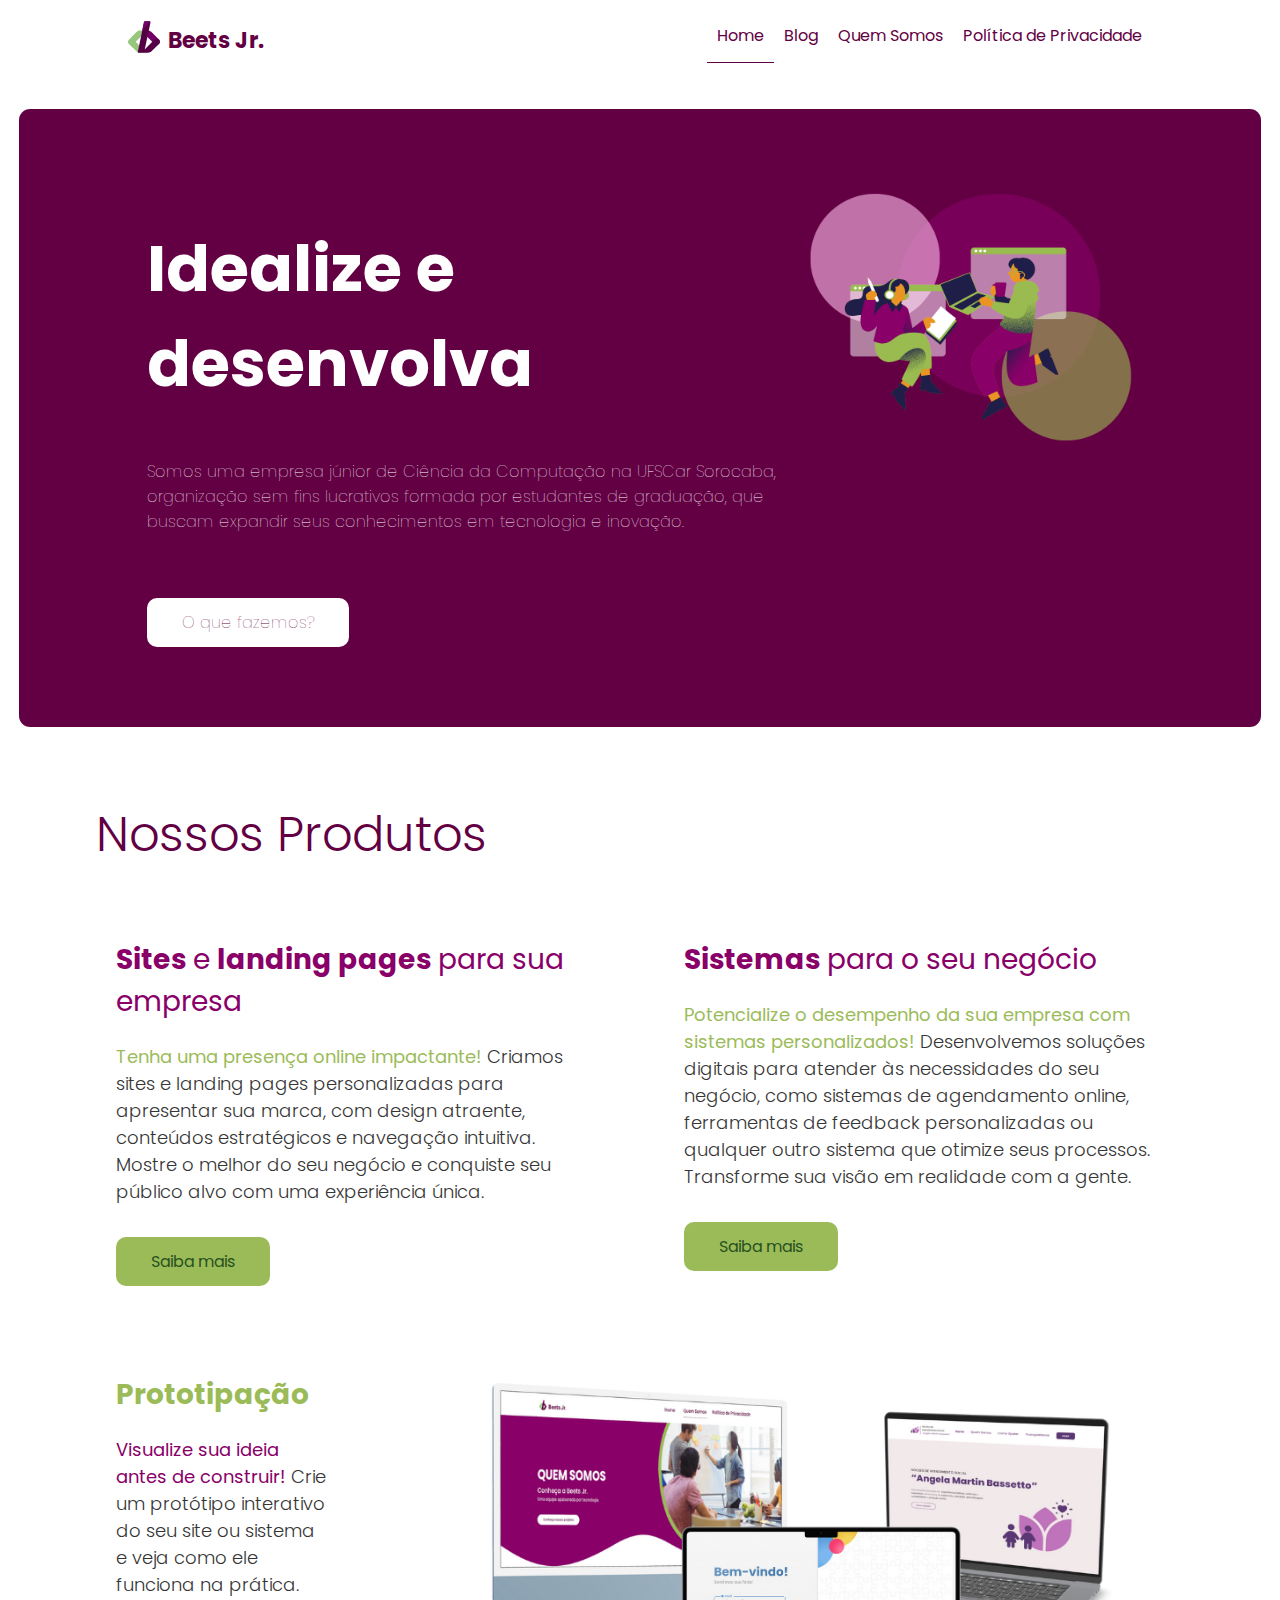
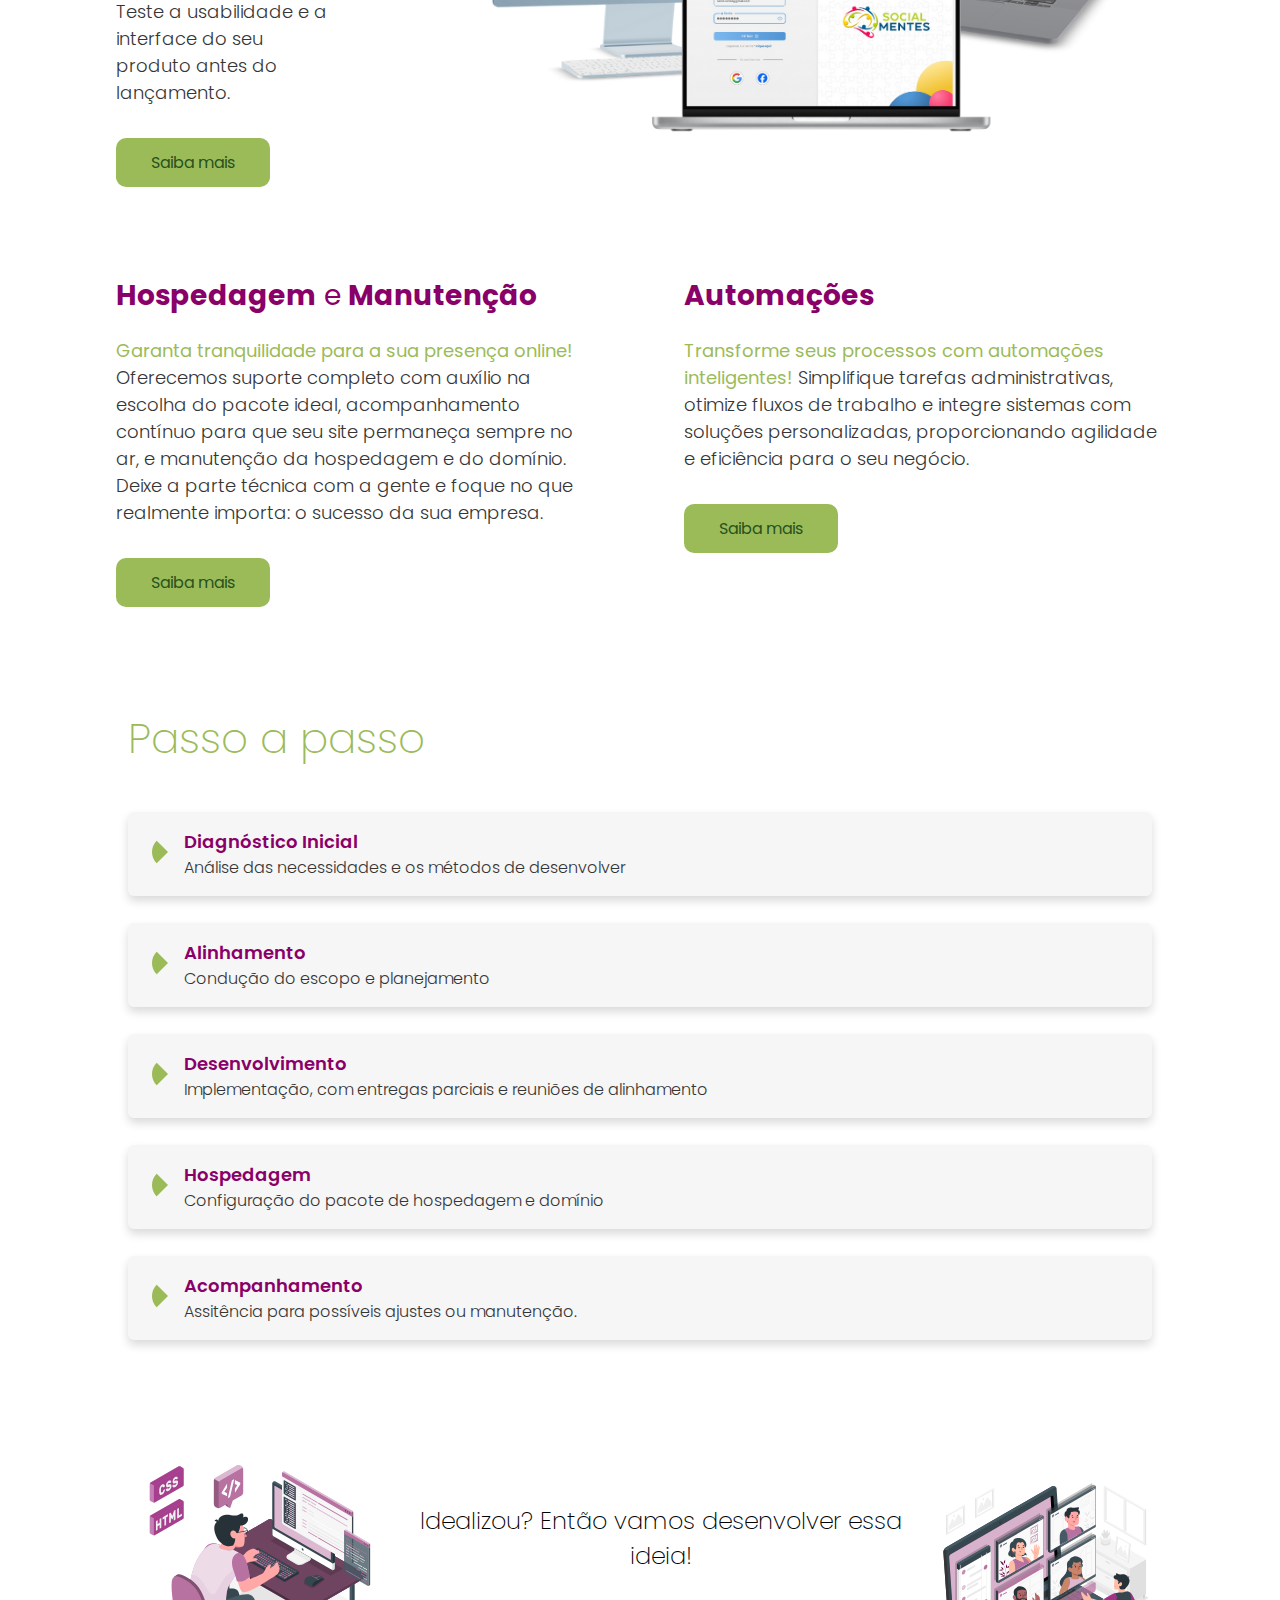
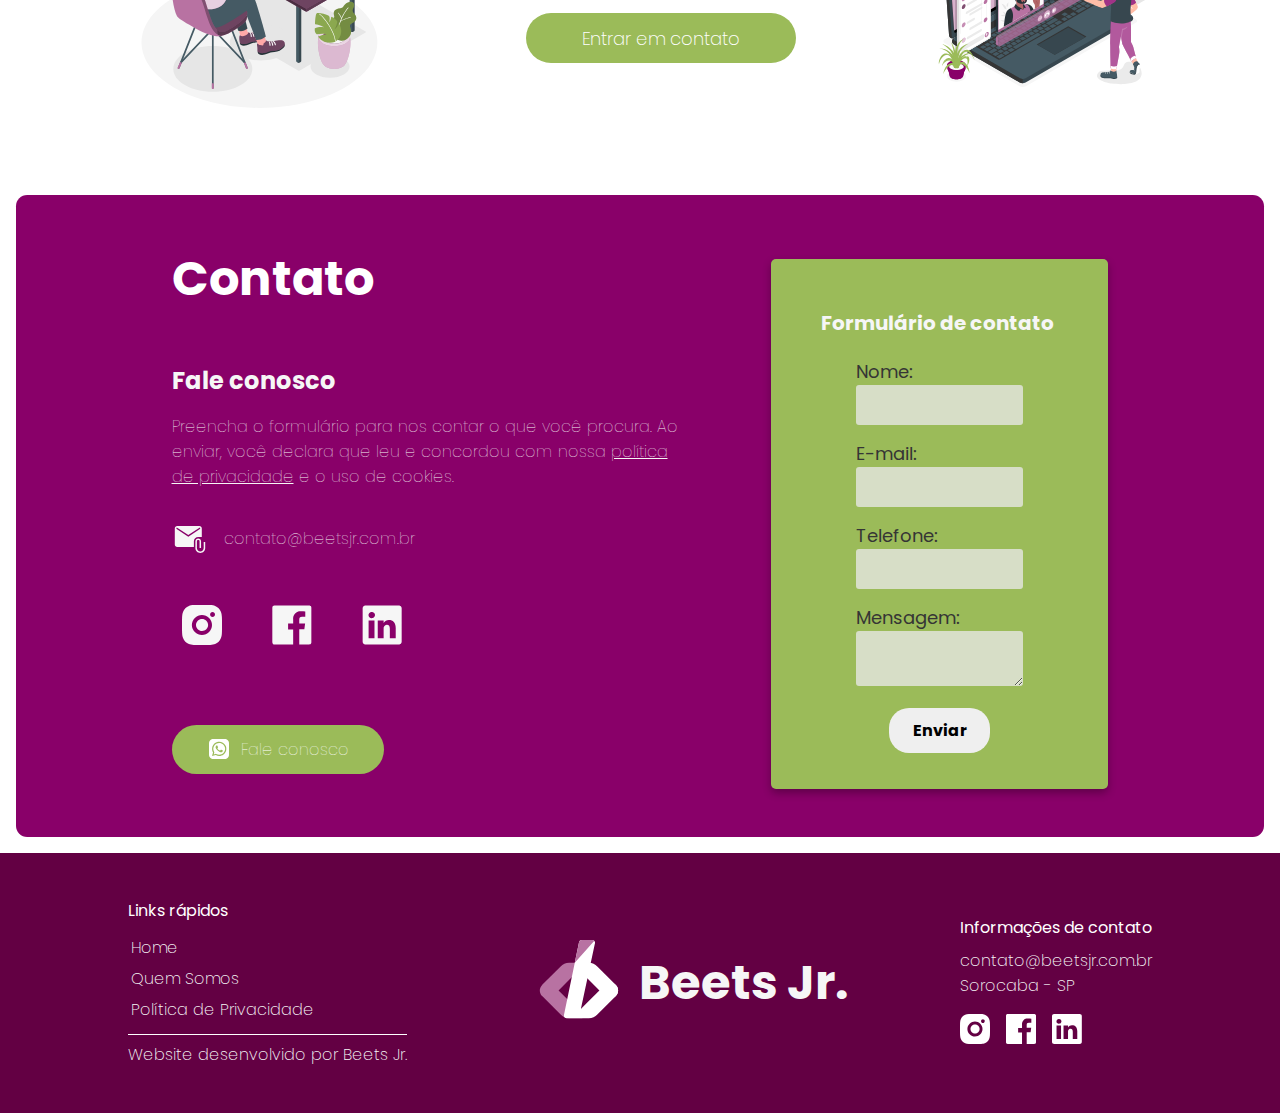
<file: index.html>
<!DOCTYPE html>
<html lang="pt-br">

<head>

    <!-- Google tag (gtag.js) -->
    <script async src="https://www.googletagmanager.com/gtag/js?id=G-970RRKLYZR"></script>
    <script>
        window.dataLayer = window.dataLayer || [];
        function gtag(){dataLayer.push(arguments);}
        gtag('js', new Date());

        gtag('config', 'G-970RRKLYZR');
    </script>

    <meta charset="UTF-8">
    <meta name="viewport" content="width=device-width, initial-scale=1.0">
    <title>Home | Beets Jr.</title>

    <link rel="icon" type="image/svg" href="./assets/logo-sem-fundo.svg">

    <link rel="stylesheet" href="./styles/global.css">
    <link rel="stylesheet" href="./styles/header.css">
    <link rel="stylesheet" href="./styles/footer.css">

    <link rel="stylesheet" href="./styles/home/home-hero.css">
    <link rel="stylesheet" href="./styles/home/home-servicos.css">
    <link rel="stylesheet" href="./styles/home/home-como-funciona.css">
    <link rel="stylesheet" href="./styles/home/home-contato.css">

    <link rel="preconnect" href="https://fonts.googleapis.com">
    <link rel="preconnect" href="https://fonts.gstatic.com" crossorigin>
    <link href="https://fonts.googleapis.com/css2?family=Poppins:wght@300;500;600;800&family=Roboto:wght@400;700&display=swap" rel="stylesheet">

</head>

<body>
     
    <!-- Conteúdo do Header | Home-->

    <header>
        <div id="logo">
            <div>
                <img src="./assets/logo-sem-fundo.svg" alt="Beets Jr." height="32">
            </div>

            <div>
                <a href="./index.html">
                    <h1>Beets Jr.</h1>
                </a>
            </div>
        </div>

        <div class="hamburger">
            <div class="line"></div>
            <div class="line"></div>
            <div class="line"></div>
        </div>

        <nav class="menu">
            <ul>
                <li><a href="#">Home</a>
                    <div class="menu-line"></div>
                </li>
                <li><a href="./blog.html">Blog</a></li>
                <li><a href="./quemSomos.html">Quem Somos</a></li>
                <li><a href="./politicaDePrivacidade.html">Política de Privacidade</a></li>
            </ul>
        </nav>
    </header>

    <!-- Conteúdo da página Home -->

    <section id="hero">
        <div class="background">
            <div>
                <h1>Idealize e desenvolva</h1>

                <p>Somos uma empresa júnior de Ciência da Computação na UFSCar Sorocaba, 
                    organização sem fins lucrativos formada por estudantes de graduação, 
                    que buscam expandir seus conhecimentos em tecnologia e inovação.
                </p>

                <div class="botao-hero">
                    <a href="#servicos">O que fazemos?</a>
                </div>
            </div>

            <div>
                <img class="imagem-hero" src="./assets/home-hero-img.png" alt="Pessoas construindo um site">
            </div>
        </div>
    </section>

    <!-- ----------------------------- -->

    <section id="servicos">
        <div class="servicos-container">
            <h1>Nossos Produtos</h1>

            <div class="servicos-menores">

                <div class="card-produto">
                    <h2><strong>Sites</strong> e <strong>landing pages</strong> para sua empresa</h2>

                    <p><strong style="color: var(--verde);">Tenha uma presença online impactante!</strong> Criamos sites e landing pages personalizadas para apresentar sua marca, com design atraente, 
                    conteúdos estratégicos e navegação intuitiva. Mostre o melhor do seu negócio e conquiste seu público alvo com uma experiência única.
                    </p>

                    <div class="botao-card-produto">
                        <a href="#contato">Saiba mais</a>
                    </div>
                </div>

                <div class="card-produto">
                    <h2><strong>Sistemas</strong> para o seu negócio</h2>
                    
                    <p><strong style="color: var(--verde);">Potencialize o desempenho da sua empresa com sistemas personalizados! </strong>
                    Desenvolvemos soluções digitais para atender às necessidades do seu negócio, como sistemas de agendamento online, 
                    ferramentas de feedback personalizadas ou qualquer outro sistema que otimize seus processos.
                    Transforme sua visão em realidade com a gente.
                    </p>

                    <div class="botao-card-produto">
                        <a href="#contato">Saiba mais</a>
                    </div>
                </div>
            </div>
            
            <div class="servicos-menores">
                
                <div class="card-produto">
                    <h2><strong style="color: var(--verde);">Prototipação</strong></h2>
                    
                    <p><strong style="color: var(--beterraba-media);">Visualize sua ideia antes de construir!</strong> Crie um protótipo interativo do seu site ou sistema e veja como ele funciona na prática. 
                    Teste a usabilidade e a interface do seu produto antes do lançamento.
                    </p>

                    <div class="botao-card-produto">
                        <a href="#contato">Saiba mais</a>
                    </div>
                </div>

                <div class="img-produto">
                    <img src="./assets/img-produtos.png" alt="projetos" height="380px">
                </div>

            </div>
            
            <div class="servicos-menores">

                <div class="card-produto">
                    <h2><strong>Hospedagem</strong> e <strong>Manutenção</strong></h2>

                    <p><strong style="color: var(--verde);">Garanta tranquilidade para a sua presença online!</strong> 
                    Oferecemos suporte completo com auxílio na escolha do pacote ideal, acompanhamento contínuo para que seu site permaneça sempre no ar, e manutenção da hospedagem e do domínio. 
                    Deixe a parte técnica com a gente e foque no que realmente importa: o sucesso da sua empresa.
                    </p>

                    <div class="botao-card-produto">
                        <a href="#contato">Saiba mais</a>
                    </div>
                </div>

                <div class="card-produto">
                    <h2><strong>Automações</strong></h2>
                    
                    <p><strong style="color: var(--verde);">Transforme seus processos com automações inteligentes!</strong> 
                    Simplifique tarefas administrativas, otimize fluxos de trabalho e integre sistemas com soluções personalizadas, proporcionando agilidade e eficiência para o seu negócio.
                    </p>

                    <div class="botao-card-produto">
                        <a href="#contato">Saiba mais</a>
                    </div>
                </div>
            </div>
        </div>
    </section>

    <!-- ----------------------------- -->

    <section id="como-funciona">
        <h2>Passo a passo</h2>

        <details class="como-funciona-list">
            <summary>
                <div class="como-funciona-titulo">
                    Diagnóstico Inicial
                </div>
                <div class="como-funciona-subtitulo">
                    Análise das necessidades e os métodos de desenvolver
                </div>
            </summary>
            <ul class="como-funciona-detail">
                <li>
                    Especificação 
                </li>
                <li>
                    Proposta Inicial 
                </li>
                <li>
                    Precificação e cronograma
                </li>
            </ul>
        </details>
        <details class="como-funciona-list">
            <summary>
                <div class="como-funciona-titulo">
                    Alinhamento
                </div>
                <div class="como-funciona-subtitulo">
                    Condução do escopo e planejamento
                </div>
            </summary>
            <ul class="como-funciona-detail">
                <li>
                    Desenvolvimento do protótipo, passível de ajustes
                </li>
                <li>
                    Coleta de feedback
                </li>
                <li>
                    Reuniões de acompanhamento
                </li>
                <li>
                    Início da Implementação
                </li>
            </ul>
        </details>
        <details class="como-funciona-list">
            <summary>
                <div class="como-funciona-titulo">
                    Desenvolvimento
                </div>
                <div class="como-funciona-subtitulo">
                    Implementação, com entregas parciais e reuniões de alinhamento
                </div>
            </summary>
            <ul class="como-funciona-detail">
                <li>
                    Reuniões de Atualização e Validação
                </li>
                <li>
                    Entregas Parciais
                </li>
                <li>
                    Análise de Desempenho
                </li>
                <li>
                    Aprovação Final
                </li>
            </ul>
        </details>
        <details class="como-funciona-list">
            <summary>
                <div class="como-funciona-titulo">
                    Hospedagem
                </div>
                <div class="como-funciona-subtitulo">
                    Configuração do pacote de hospedagem e domínio
                </div>
            </summary>
            <ul class="como-funciona-detail">
                <li>
                    Seleção do Pacote de Hospedagem
                </li>
                <li>
                    Certificação de Segurança
                </li>
                <li>
                    Indicação de Procedimentos Regulatórios
                </li>
                <li>
                    Endereçamento na Web
                </li>
            </ul>
        </details>
        <details class="como-funciona-list">
            <summary>
                <div class="como-funciona-titulo">
                    Acompanhamento
                </div>
                <div class="como-funciona-subtitulo">
                    Assitência para possíveis ajustes ou manutenção.
                </div>
            </summary>
            <ul class="como-funciona-detail">
                <li>
                    Auxílio ao Pacote de Hospedagem
                </li>
                <li>
                    Análise de Desempenho em Funcionamento
                </li>
                <li>
                    Período para Possível Ajustes
                </li>
                <li>
                    Pesquisa de Satisfação
                </li>
            </ul>
        </details>
        
        <div class="orcamento">
            <img src="assets/orcamento-1.svg">
            <div class="orcamento-texto">
                <p>Idealizou? Então vamos desenvolver essa ideia!</p>
                <button class="orcamento-btn">
                    <a href="#contato">Entrar em contato</a>
                </button>
            </div>
            <img src="assets/orcamento-2.svg">
        </div>
    </section>

    <!-- ----------------------------- -->

    <section id="contato">
        <div class="contato-bg">
            <div class="contato-parte1"> <!-- Parte esquerda, sem contar o formulário -->
                <h2>Contato</h2>
                <h3>Fale conosco</h3>
                <div class="contato-subtitulo">
                    <p>Preencha o formulário para nos contar o que você procura. Ao enviar, você declara que leu e concordou com nossa 
                         <a href="politicaDePrivacidade.html">política de privacidade</a> e o uso de cookies.
                    </p>
                </div>
                <div class="contato-formasdecontato">
                    <div class="contatos">
                        <div class="contatos-email">
                            <img src="./assets/email.svg" alt="E-mail" class="contatos-img">
                            <p>contato@beetsjr.com.br</p>
                        </div>
                        <!-- 
                        <div class="contatos-tel">
                            <img src="./assets/telefone.svg" alt="Telefone" class="contatos-img">
                            <p>(11) 96818-9449</p>
                        </div>
                        -->
                    </div>
                    <div class="contato-social">
                        <a href="https://www.instagram.com/beetsjr/" target="_blank">
                            <img src="./assets/instagram-cinzaclaro.svg" alt="Instagram" class="contato-logo">
                        </a>

                        <a href="https://www.facebook.com/beetsjr" target="_blank">
                            <img src="./assets/facebook-cinzaclaro.svg" alt="Facebook" class="contato-logo">
                        </a>

                        <a href="https://www.linkedin.com/company/beets-jr/" target="_blank">
                            <img src="./assets/linkedin-cinzaclaro.svg" alt="Linkedin" class="contato-logo">
                        </a>
                    </div>
                </div>
                <br>
                <a href="https://wa.me/5515991354336" target="_blank" class="contato-whatsapp-link">
                    <div class="contato-btn">
                        <div class="contato-whatsapp"></div>
                        <p>Fale conosco</p>
                    </div>
                </a>
            </div>
            <div class="contato-parte2">
                <div class="formurario-titulo">
                    <h3>Formulário de contato</h3>
                </div>
                
                <div class="formulario">
                    <form action="https://formsubmit.co/contato@beetsjr.com.br" method="POST">
                        <label for="nome">Nome:</label>
                        <input type="text" name="nome" required>

                        <label for="email">E-mail:</label>
                        <input type="email" name="email" required>

                        <label for="telefone">Telefone:</label>
                        <input type="tel" name="telefone" required>

                        <label for="mensagem">Mensagem:</label>
                        <textarea class="contato-mensagem" name="mensagem" required></textarea>

                        <div class="contato-enviar">
                            <button type="submit" class="enviar-btn">Enviar</button>
                        </div>
                        <input type="hidden" name="_template" value="table">
                        <input type="hidden" name="accessKey" value="70ef7144-9df6-4f8f-8d45-922b73584fbc">
                    </form>
                </div>
            </div>
        </div>
    </section>

    <!-- Conteúdo do Footer -->

    <footer>
        <nav id="menu-footer">
            <h3>Links rápidos</h3>
            <ul>
                <li><a href="./index.html">Home</a></li>
                <li><a href="./quemSomos.html">Quem Somos</a></li>
                <li><a href="./politicaDePrivacidade.html">Política de Privacidade</a></li>
            </ul>

            <hr class="linha-customizada">
            <p>Website desenvolvido por Beets Jr.</p>
        </nav>

        <div id="logo-footer">
            <div id="logo">
                <div>
                    <img src="./assets/logo-cores-invertida.svg" alt="Beets Jr" height="120">
                </div>

                <div>
                    <a href="./index.html">
                        <h2>Beets Jr.</h2>
                    </a>
                </div>
            </div>
        </div>

        <div id="contatos-footer">
            <h3>Informações de contato</h3>
            <p>contato@beetsjr.com.br</p>
            <p>Sorocaba - SP</p>
            <div id="redes-sociais-footer">
                <a href="https://www.instagram.com/beetsjr/" target="_blank">
                    <img src="./assets/instagram.svg" alt="Instagram" height="30">
                </a>
                
                <a href="https://www.facebook.com/beetsjr" target="_blank">
                    <img src="./assets/facebook.svg" alt="Facebook" height="30">
                </a>
                
                <a href="https://www.linkedin.com/company/beets-jr/" target="_blank">
                    <img src="./assets/linkedin.svg" alt="Linkedin" height="30">
                </a>
            </div>
        </div>
    </footer>


    <script src="scripts/header.js"></script>
    <!-- Fim da página Home -->
</body>

</html>
</file>
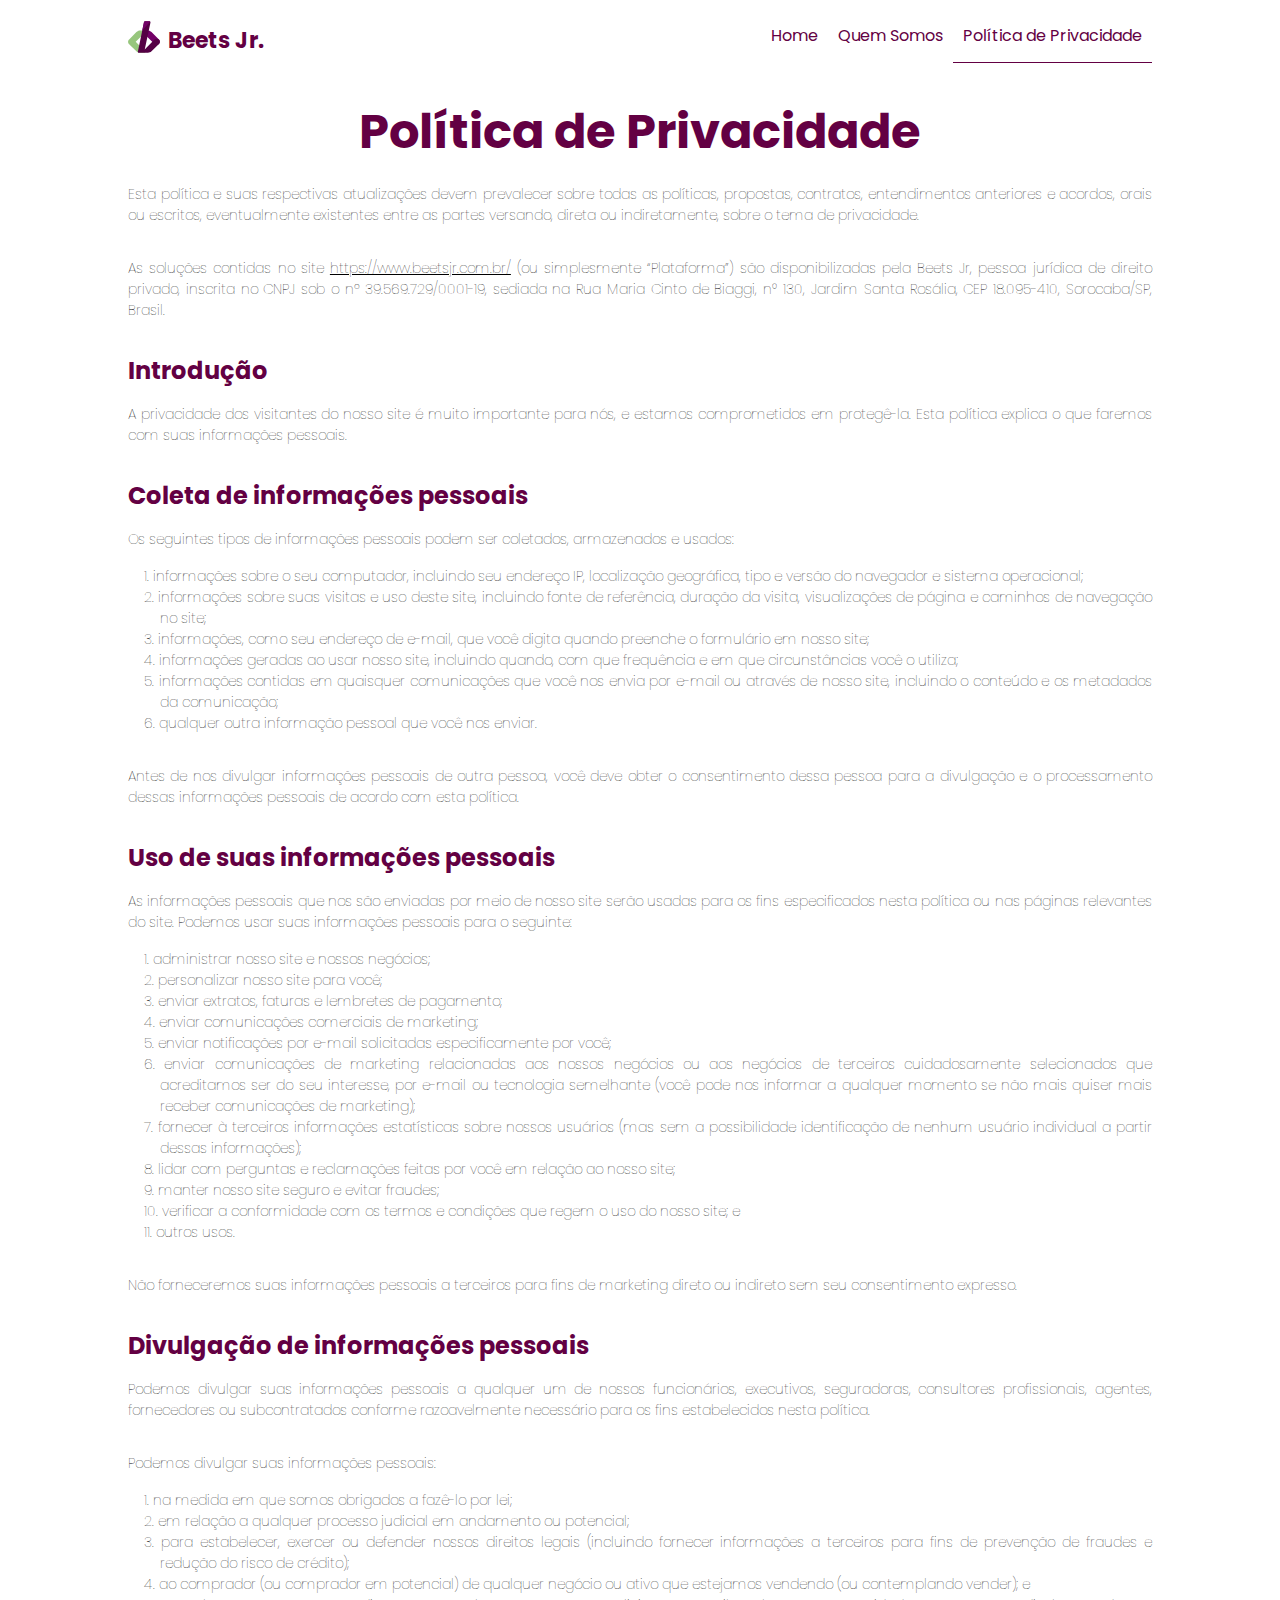
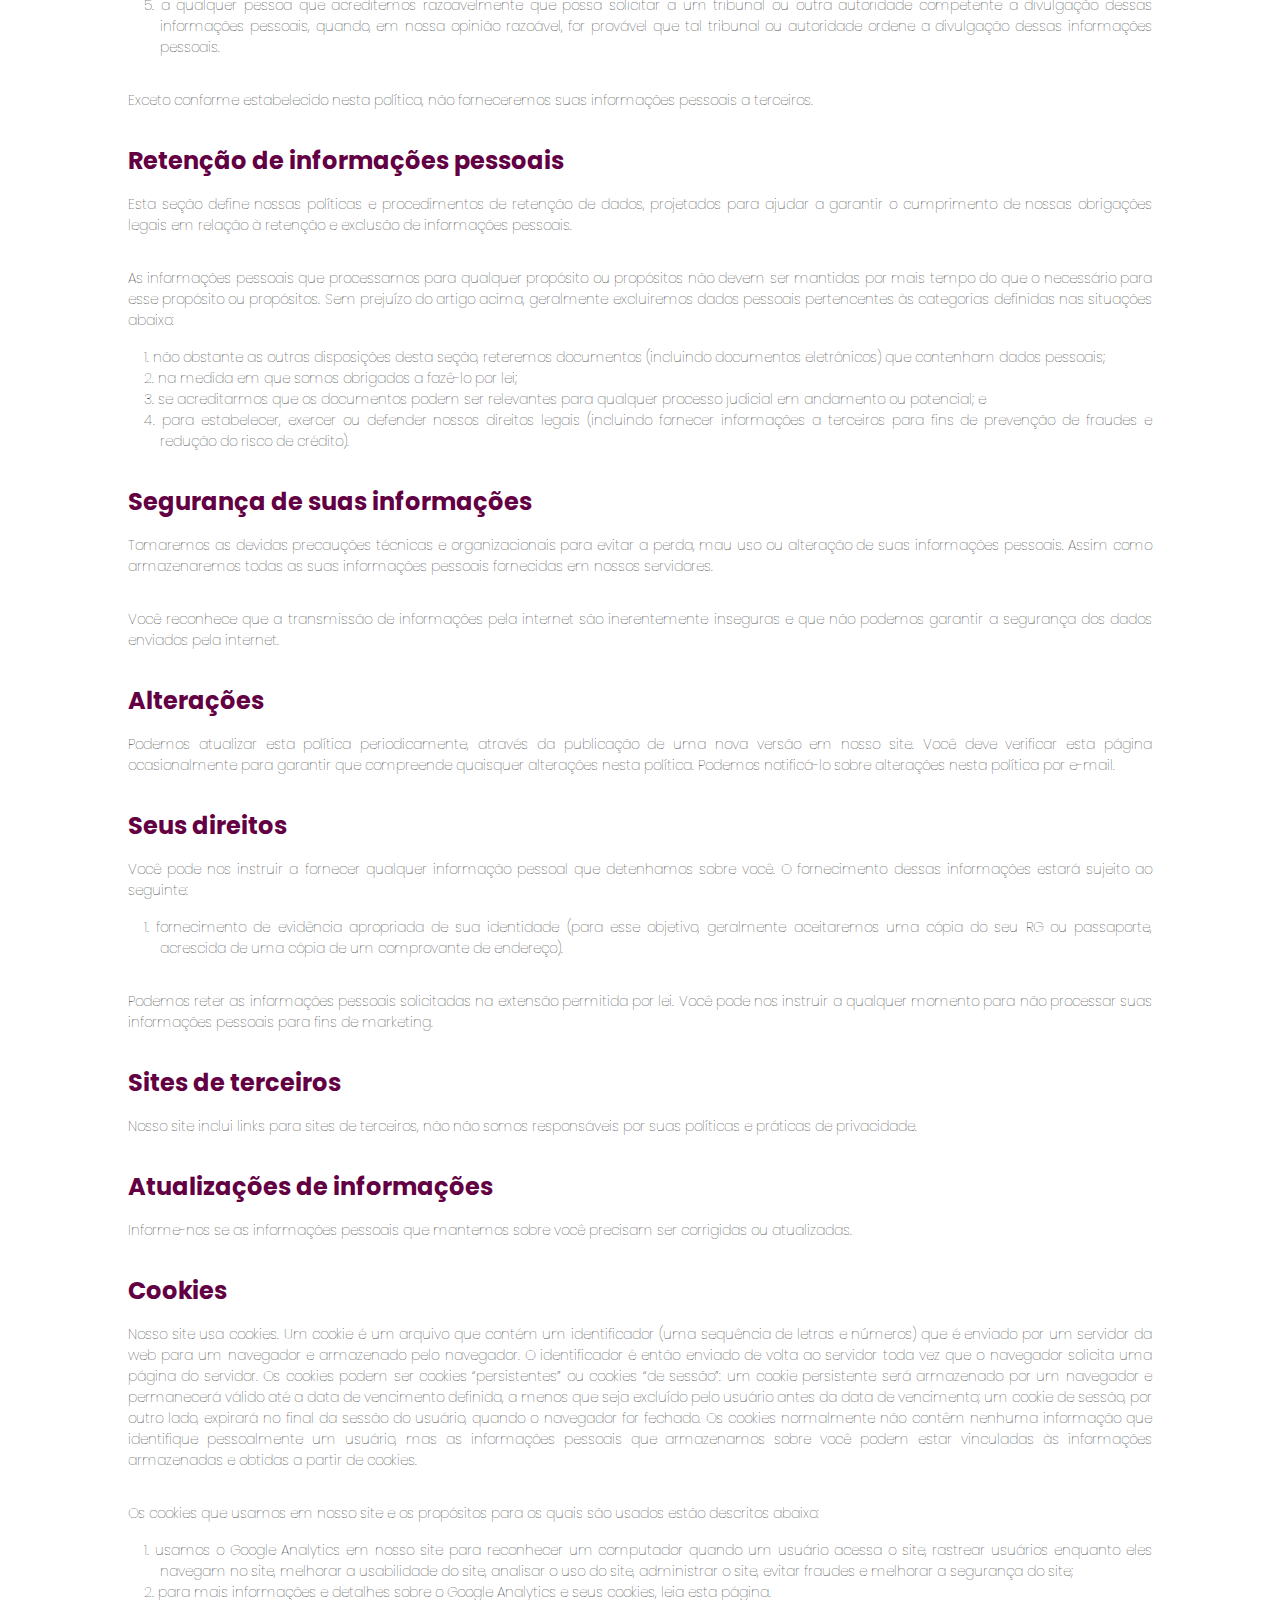
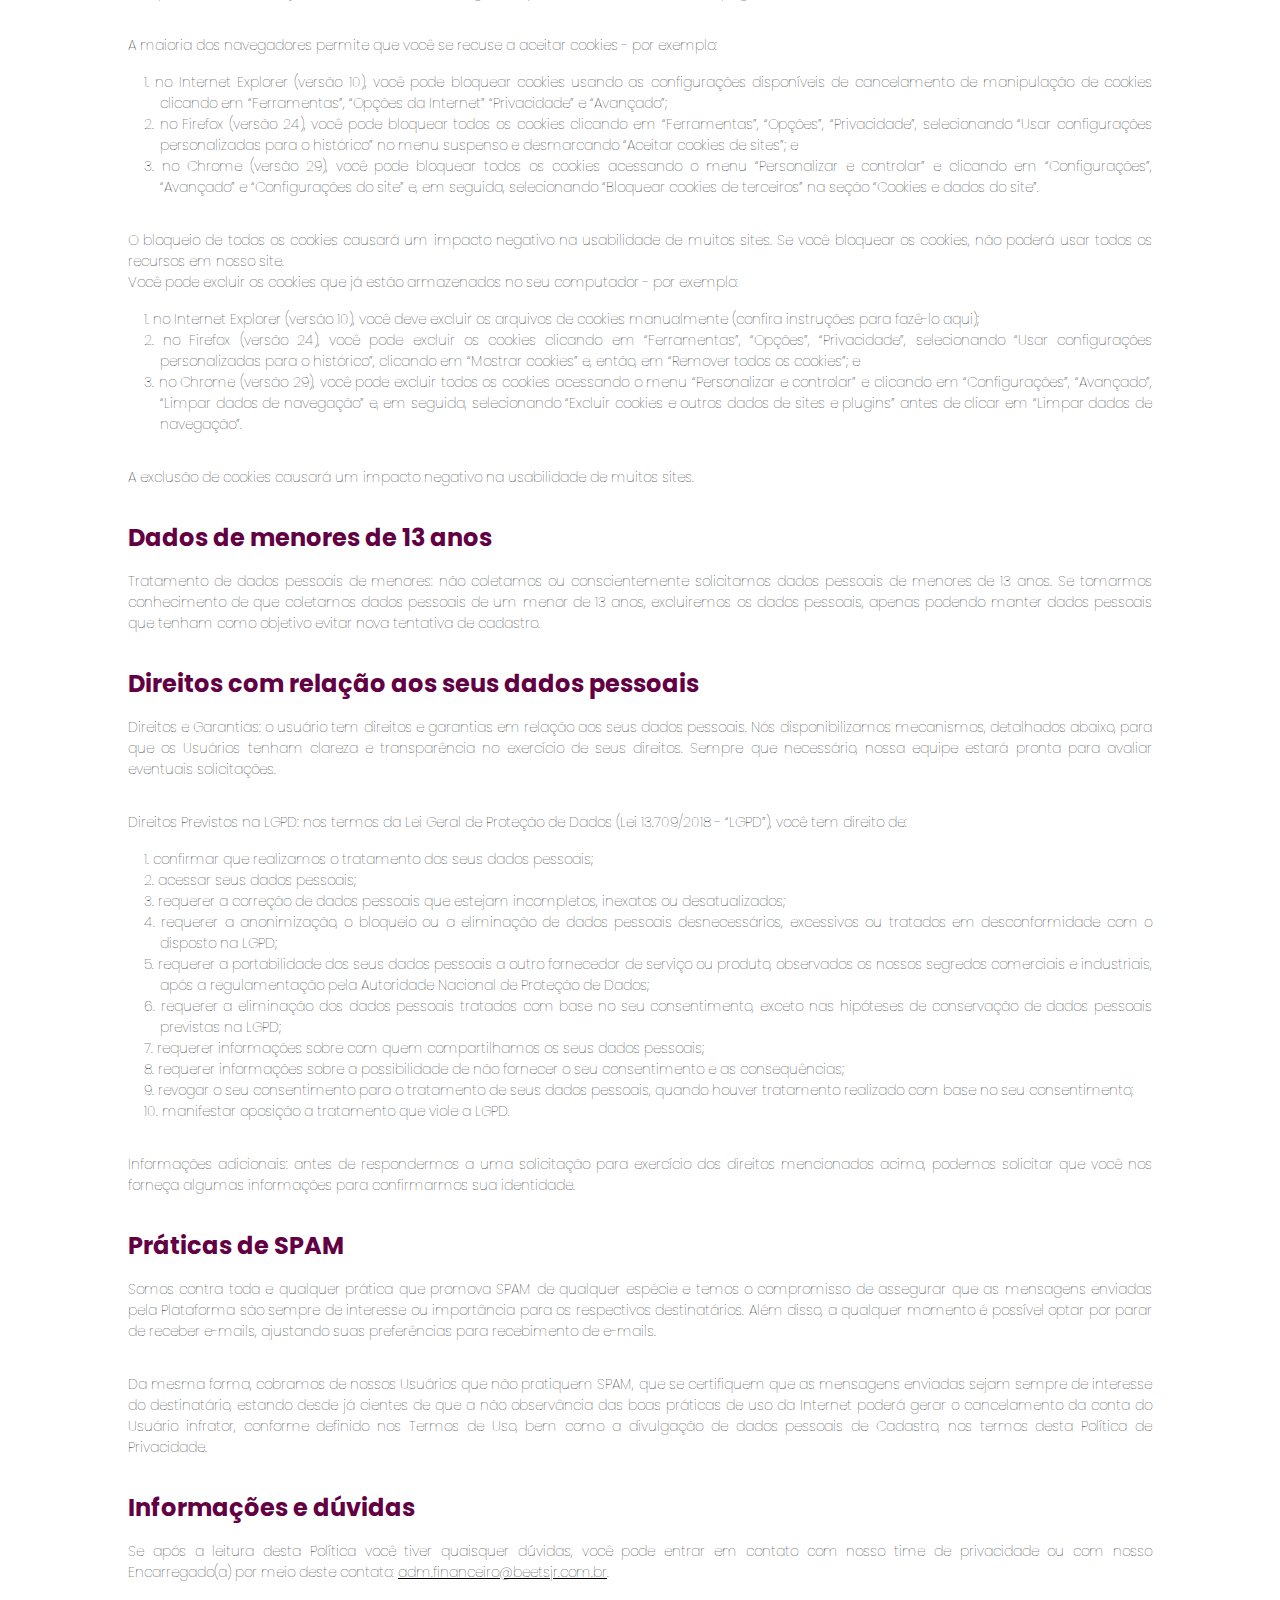
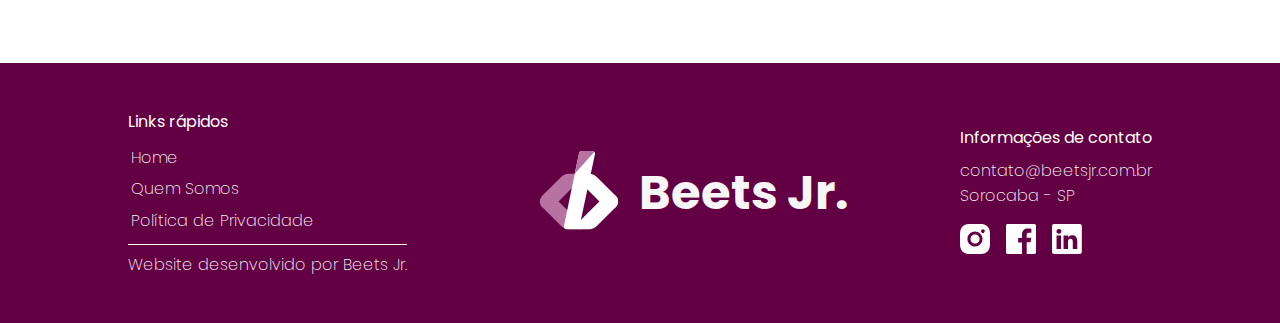
<file: politicaDePrivacidade.html>
<!DOCTYPE html>
<html lang="pt-br">

<head>

    <!-- Google tag (gtag.js) -->
    <script async src="https://www.googletagmanager.com/gtag/js?id=G-970RRKLYZR"></script>
    <script>
        window.dataLayer = window.dataLayer || [];
        function gtag(){dataLayer.push(arguments);}
        gtag('js', new Date());

        gtag('config', 'G-970RRKLYZR');
    </script>

    <meta charset="UTF-8">
    <meta name="viewport" content="width=device-width, initial-scale=1.0">
    <title>Política de Privacidade | Beets Jr.</title>

    <link rel="icon" type="image/svg" href="./assets/logo-sem-fundo.svg">

    <link rel="stylesheet" href="./styles/global.css">
    <link rel="stylesheet" href="./styles/header.css">
    <link rel="stylesheet" href="./styles/footer.css">

    <link rel="stylesheet" href="./styles/politica-de-privacidade/politicaDePrivacidade.css">

    <link rel="preconnect" href="https://fonts.googleapis.com">
    <link rel="preconnect" href="https://fonts.gstatic.com" crossorigin>
    <link href="https://fonts.googleapis.com/css2?family=Poppins:wght@300;500;600;800&family=Roboto:wght@400;700&display=swap" rel="stylesheet">

</head>

<body>

    <!-- Conteúdo do Header | Home-->

    <header>  
        <div id="logo">
            <div>
                <img src="./assets/logo-sem-fundo.svg" alt="Beets Jr" height="32">
            </div>
            
            <div>
                <a href="./index.html"><h1>Beets Jr.</h1></a>
            </div>
        </div>

        <div class="hamburger">
            <div class="line"></div>
            <div class="line"></div>
            <div class="line"></div>
        </div>

        <nav class="menu">
            <ul> 
                <li><a href="./index.html">Home</a></li>
                <li><a href="./quemSomos.html">Quem Somos</a></li>
                <li><a href="#">Política de Privacidade</a><div class="menu-line"></div></li>
            </ul>
        </nav>
    </header>

    <!-- Conteúdo da página Política de Privacidade -->

    <section id="privacidade">
        <h1>Política de Privacidade</h1>

        <p>
            Esta política e suas respectivas atualizações devem prevalecer sobre todas as políticas, propostas, contratos, entendimentos anteriores e acordos, orais ou escritos, eventualmente existentes entre as partes versando, direta ou indiretamente, sobre o tema de privacidade.
        </p>

        <p>
            As soluções contidas no site <a href="index.html">https://www.beetsjr.com.br/</a> (ou simplesmente “Plataforma”) são disponibilizadas pela Beets Jr, pessoa jurídica de direito privado, inscrita no CNPJ sob o nº 39.569.729/0001-19, sediada na Rua Maria Cinto de Biaggi, n° 130, Jardim Santa Rosália, CEP 18.095-410, Sorocaba/SP, Brasil.
        </p>

        <h2>Introdução</h2>

        <p>
            A privacidade dos visitantes do nosso site é muito importante para nós, e estamos comprometidos em protegê-la. Esta política explica o que faremos com suas informações pessoais.
        </p>

        <h2>Coleta de informações pessoais</h2>

        <p>
            Os seguintes tipos de informações pessoais podem ser coletados, armazenados e usados:
        </p>

        <ol>
            <li>informações sobre o seu computador, incluindo seu endereço IP, localização geográfica, tipo e versão do navegador e sistema operacional;</li>
            <li>informações sobre suas visitas e uso deste site, incluindo fonte de referência, duração da visita, visualizações de página e caminhos de navegação no site;</li>
            <li>informações, como seu endereço de e-mail, que você digita quando preenche o formulário em nosso site;</li>
            <li>informações geradas ao usar nosso site, incluindo quando, com que frequência e em que circunstâncias você o utiliza;</li>
            <li>informações contidas em quaisquer comunicações que você nos envia por e-mail ou através de nosso site, incluindo o conteúdo e os metadados da comunicação;</li>
            <li>qualquer outra informação pessoal que você nos enviar.</li>
        </ol>

        <p>
            Antes de nos divulgar informações pessoais de outra pessoa, você deve obter o consentimento dessa pessoa para a divulgação e o processamento dessas informações pessoais de acordo com esta política.
        </p>

        <h2>Uso de suas informações pessoais</h2>

        <p>
            As informações pessoais que nos são enviadas por meio de nosso site serão usadas para os fins especificados nesta política ou nas páginas relevantes do site. Podemos usar suas informações pessoais para o seguinte:
        </p>

        <ol>
            <li>administrar nosso site e nossos negócios;</li>
            <li>personalizar nosso site para você;</li>
            <li>enviar extratos, faturas e lembretes de pagamento;</li>
            <li>enviar comunicações comerciais de marketing;</li>
            <li>enviar notificações por e-mail solicitadas especificamente por você;</li>
            <li>enviar comunicações de marketing relacionadas aos nossos negócios ou aos negócios de terceiros cuidadosamente selecionados que acreditamos ser do seu interesse, por e-mail ou tecnologia semelhante (você pode nos informar a qualquer momento se não mais quiser mais receber comunicações de marketing);</li>
            <li>fornecer à terceiros informações estatísticas sobre nossos usuários (mas sem a possibilidade identificação de nenhum usuário individual a partir dessas informações);</li>
            <li>lidar com perguntas e reclamações feitas por você em relação ao nosso site;</li>
            <li>manter nosso site seguro e evitar fraudes;</li>
            <li>verificar a conformidade com os termos e condições que regem o uso do nosso site; e</li>
            <li>outros usos.</li>
        </ol>

        <p>
            Não forneceremos suas informações pessoais a terceiros para fins de marketing direto ou indireto sem seu consentimento expresso.
        </p>

        <h2>Divulgação de informações pessoais</h2>

        <p>
            Podemos divulgar suas informações pessoais a qualquer um de nossos funcionários, executivos, seguradoras, consultores profissionais, agentes, fornecedores ou subcontratados conforme razoavelmente necessário para os fins estabelecidos nesta política.
        </p>

        <p>
            Podemos divulgar suas informações pessoais:
        </p>

        <ol>
            <li>na medida em que somos obrigados a fazê-lo por lei;</li>
            <li>em relação a qualquer processo judicial em andamento ou potencial;</li>
            <li>para estabelecer, exercer ou defender nossos direitos legais (incluindo fornecer informações a terceiros para fins de prevenção de fraudes e redução do risco de crédito);</li>
            <li>ao comprador (ou comprador em potencial) de qualquer negócio ou ativo que estejamos vendendo (ou contemplando vender); e</li>
            <li>a qualquer pessoa que acreditemos razoavelmente que possa solicitar a um tribunal ou outra autoridade competente a divulgação dessas informações pessoais, quando, em nossa opinião razoável, for provável que tal tribunal ou autoridade ordene a divulgação dessas informações pessoais.</li>
        </ol>

        <p>
            Exceto conforme estabelecido nesta política, não forneceremos suas informações pessoais a terceiros.
        </p>

        <h2>Retenção de informações pessoais</h2>

        <p>
            Esta seção define nossas políticas e procedimentos de retenção de dados, projetados para ajudar a garantir o cumprimento de nossas obrigações legais em relação à retenção e exclusão de informações pessoais.
        </p>

        <p>
            As informações pessoais que processamos para qualquer propósito ou propósitos não devem ser mantidas por mais tempo do que o necessário para esse propósito ou propósitos. Sem prejuízo do artigo acima, geralmente excluiremos dados pessoais pertencentes às categorias definidas nas situações abaixo:
        </p>

        <ol>
            <li>não obstante as outras disposições desta seção, reteremos documentos (incluindo documentos eletrônicos) que contenham dados pessoais;</li>
            <li>na medida em que somos obrigados a fazê-lo por lei;</li>
            <li>se acreditarmos que os documentos podem ser relevantes para qualquer processo judicial em andamento ou potencial; e</li>
            <li>para estabelecer, exercer ou defender nossos direitos legais (incluindo fornecer informações a terceiros para fins de prevenção de fraudes e redução do risco de crédito).</li>
        </ol>

        <h2>Segurança de suas informações</h2>

        <p>
            Tomaremos as devidas precauções técnicas e organizacionais para evitar a perda, mau uso ou alteração de suas informações pessoais. Assim como armazenaremos todas as suas informações pessoais fornecidas em nossos servidores.
        </p>

        <p>
            Você reconhece que a transmissão de informações pela internet são inerentemente inseguras e que não podemos garantir a segurança dos dados enviados pela internet.
        </p>

        <h2>Alterações</h2>

        <p>
            Podemos atualizar esta política periodicamente, através da publicação de uma nova versão em nosso site. Você deve verificar esta página ocasionalmente para garantir que compreende quaisquer alterações nesta política. Podemos notificá-lo sobre alterações nesta política por e-mail.
        </p>

        <h2>Seus direitos</h2>

        <p>
            Você pode nos instruir a fornecer qualquer informação pessoal que detenhamos sobre você. O fornecimento dessas informações estará sujeito ao seguinte:
        </p>

        <ol>
            <li>fornecimento de evidência apropriada de sua identidade (para esse objetivo, geralmente aceitaremos uma cópia do seu RG ou passaporte, acrescida de uma cópia de um comprovante de endereço).</li>
        </ol>

        <p>
            Podemos reter as informações pessoais solicitadas na extensão permitida por lei. Você pode nos instruir a qualquer momento para não processar suas informações pessoais para fins de marketing.
        </p>

        <h2>Sites de terceiros</h2>

        <p>
            Nosso site inclui links para sites de terceiros, não não somos responsáveis por suas políticas e práticas de privacidade.
        </p>

        <h2>Atualizações de informações</h2>

        <p>
            Informe-nos se as informações pessoais que mantemos sobre você precisam ser corrigidas ou atualizadas.
        </p>

        <h2>Cookies</h2>

        <p>Nosso site usa cookies. Um cookie é um arquivo que contém um identificador (uma sequência de letras e números) que é enviado por um servidor da web para um navegador e armazenado pelo navegador. O identificador é então enviado de volta ao servidor toda vez que o navegador solicita uma página do servidor. Os cookies podem ser cookies “persistentes” ou cookies “de sessão”: um cookie persistente será armazenado por um navegador e permanecerá válido até a data de vencimento definida, a menos que seja excluído pelo usuário antes da data de vencimento; um cookie de sessão, por outro lado, expirará no final da sessão do usuário, quando o navegador for fechado. Os cookies normalmente não contêm nenhuma informação que identifique pessoalmente um usuário, mas as informações pessoais que armazenamos sobre você podem estar vinculadas às informações armazenadas e obtidas a partir de cookies.</p>

        <p>Os cookies que usamos em nosso site e os propósitos para os quais são usados estão descritos abaixo:</p>

        <ol>
            <li>usamos o Google Analytics em nosso site para reconhecer um computador quando um usuário acessa o site, rastrear usuários enquanto eles navegam no site, melhorar a usabilidade do site, analisar o uso do site, administrar o site, evitar fraudes e melhorar a segurança do site;</li>
            <li>para mais informações e detalhes sobre o Google Analytics e seus cookies, leia esta página.</li>
        </ol>

        <p>A maioria dos navegadores permite que você se recuse a aceitar cookies - por exemplo:</p>

        <ol>
            <li>no Internet Explorer (versão 10), você pode bloquear cookies usando as configurações disponíveis de cancelamento de manipulação de cookies clicando em “Ferramentas”, “Opções da Internet” “Privacidade” e “Avançado”;</li>
            <li>no Firefox (versão 24), você pode bloquear todos os cookies clicando em “Ferramentas”, “Opções”, “Privacidade”, selecionando “Usar configurações personalizadas para o histórico” no menu suspenso e desmarcando “Aceitar cookies de sites”; e</li>
            <li>no Chrome (versão 29), você pode bloquear todos os cookies acessando o menu “Personalizar e controlar” e clicando em “Configurações”, “Avançado” e “Configurações do site” e, em seguida, selecionando “Bloquear cookies de terceiros” na seção “Cookies e dados do site”.</li>
        </ol>

        <p>O bloqueio de todos os cookies causará um impacto negativo na usabilidade de muitos sites. Se você bloquear os cookies, não poderá usar todos os recursos em nosso site. <br> Você pode excluir os cookies que já estão armazenados no seu computador - por exemplo:</p>

        <ol>
            <li>no Internet Explorer (versão 10), você deve excluir os arquivos de cookies manualmente (confira instruções para fazê-lo aqui);</li>
            <li>no Firefox (versão 24), você pode excluir os cookies clicando em “Ferramentas”, “Opções”, “Privacidade”, selecionando “Usar configurações personalizadas para o histórico”, clicando em “Mostrar cookies” e, então, em “Remover todos os cookies”; e</li>
            <li>no Chrome (versão 29), você pode excluir todos os cookies acessando o menu “Personalizar e controlar” e clicando em “Configurações”, “Avançado”, “Limpar dados de navegação” e, em seguida, selecionando “Excluir cookies e outros dados de sites e plugins” antes de clicar em “Limpar dados de navegação”.</li>
        </ol>

        <p>A exclusão de cookies causará um impacto negativo na usabilidade de muitos sites.</p>

        <h2>Dados de menores de 13 anos</h2>

        <p>Tratamento de dados pessoais de menores: não coletamos ou conscientemente solicitamos dados pessoais de menores de 13 anos. Se tomarmos conhecimento de que coletamos dados pessoais de um menor de 13 anos, excluiremos os dados pessoais, apenas podendo manter dados pessoais que tenham como objetivo evitar nova tentativa de cadastro.</p>

        <h2>Direitos com relação aos seus dados pessoais</h2>

        <p>Direitos e Garantias: o usuário tem direitos e garantias em relação aos seus dados pessoais. Nós disponibilizamos mecanismos, detalhados abaixo, para que os Usuários tenham clareza e transparência no exercício de seus direitos. Sempre que necessário, nossa equipe estará pronta para avaliar eventuais solicitações.</p>

        <p>Direitos Previstos na LGPD: nos termos da Lei Geral de Proteção de Dados (Lei 13.709/2018 - “LGPD”), você tem direito de:</p>

        <ol>
            <li>confirmar que realizamos o tratamento dos seus dados pessoais;</li>
            <li>acessar seus dados pessoais;</li>
            <li>requerer a correção de dados pessoais que estejam incompletos, inexatos ou desatualizados;</li>
            <li>requerer a anonimização, o bloqueio ou a eliminação de dados pessoais desnecessários, excessivos ou tratados em desconformidade com o disposto na LGPD;</li>
            <li>requerer a portabilidade dos seus dados pessoais a outro fornecedor de serviço ou produto, observados os nossos segredos comerciais e industriais, após a regulamentação pela Autoridade Nacional de Proteção de Dados;</li>
            <li>requerer a eliminação dos dados pessoais tratados com base no seu consentimento, exceto nas hipóteses de conservação de dados pessoais previstas na LGPD;</li>
            <li>requerer informações sobre com quem compartilhamos os seus dados pessoais;</li>
            <li>requerer informações sobre a possibilidade de não fornecer o seu consentimento e as consequências;</li>
            <li>revogar o seu consentimento para o tratamento de seus dados pessoais, quando houver tratamento realizado com base no seu consentimento;</li>
            <li>manifestar oposição a tratamento que viole a LGPD.</li>
        </ol>

        <p>Informações adicionais: antes de respondermos a uma solicitação para exercício dos direitos mencionados acima, podemos solicitar que você nos forneça algumas informações para confirmarmos sua identidade.</p>

        <h2>Práticas de SPAM</h2>

        <p>Somos contra toda e qualquer prática que promova SPAM de qualquer espécie e temos o compromisso de assegurar que as mensagens enviadas pela Plataforma são sempre de interesse ou importância para os respectivos destinatários. Além disso, a qualquer momento é possível optar por parar de receber e-mails, ajustando suas preferências para recebimento de e-mails.</p>

        <p>Da mesma forma, cobramos de nossos Usuários que não pratiquem SPAM, que se certifiquem que as mensagens enviadas sejam sempre de interesse do destinatário, estando desde já cientes de que a não observância das boas práticas de uso da Internet poderá gerar o cancelamento da conta do Usuário infrator, conforme definido nos Termos de Uso, bem como a divulgação de dados pessoais de Cadastro, nos termos desta Política de Privacidade.</p>

        <h2>Informações e dúvidas</h2>

        <p>Se após a leitura desta Política você tiver quaisquer dúvidas, você pode entrar em contato com nosso time de privacidade ou com nosso Encarregado(a) por meio deste contato: <a href="mailto:adm.financeiro@beetsjr.com.br" target="_blank">adm.financeiro@beetsjr.com.br</a>.</p>

    </section>

    <!-- Conteúdo do Footer -->

    <footer>
        <nav id="menu-footer">
            <h3>Links rápidos</h3>
            <ul>
                <li><a href="./index.html">Home</a></li>
                <li><a href="./quemSomos.html">Quem Somos</a></li>
                <li><a href="./politicaDePrivacidade.html">Política de Privacidade</a></li>
            </ul>

            <hr class="linha-customizada">
            <p>Website desenvolvido por Beets Jr.</p>
        </nav>

        <div id="logo-footer">
            <div id="logo">
                <div>
                    <img src="./assets/logo-cores-invertida.svg" alt="Beets Jr" height="120">
                </div>

                <div>
                    <a href="./index.html">
                        <h2>Beets Jr.</h2>
                    </a>
                </div>
            </div>
        </div>

        <div id="contatos-footer">
            <h3>Informações de contato</h3>
            <p>contato@beetsjr.com.br</p>
            <p>Sorocaba - SP</p>
            <div id="redes-sociais-footer">
                <a href="https://www.instagram.com/beetsjr/" target="_blank">
                    <img src="./assets/instagram.svg" alt="Instagram" height="30">
                </a>
                
                <a href="https://www.facebook.com/beetsjr" target="_blank">
                    <img src="./assets/facebook.svg" alt="Facebook" height="30">
                </a>
                
                <a href="https://www.linkedin.com/company/beets-jr/" target="_blank">
                    <img src="./assets/linkedin.svg" alt="Linkedin" height="30">
                </a>
            </div>
        </div>
    </footer>
    <script src="scripts/header.js"></script>
    
    <!-- Fim da página Políticas de privacidade -->
    
</body>
</html>
</file>
<file: styles/global.css>
* {
    margin: 0;
    padding: 0;
    border: 0;
    box-sizing: border-box;
    list-style: none;
}

html {
    scroll-behavior: smooth;
}

/* Definição das cores */
:root {
    --beterraba: #630043;
    --beterraba-clara: #B872A2;
    --beterraba-media: #890069;

    --verde: #9BBB59;
    --verde-claro: #D7DEC7;
    --verde-escuro: #27521F;


    --cinza-escuro: #353535;
    --cinza-claro: #F6F6F6;
}

/* Definição da fonte */
body {
    font-family: "Poppins", sans-serif;
    -webkit-font-smoothing: antialiased;
    overflow-x: hidden;
}

/* Tamanho dos Títulos */
h1 {
    font-size: 3rem;
}

h2 {
    font-size: 2rem;
}

h3 {
    font-size: 1.5rem;
}

/* Tamanho dos Textos dos parágrafos */
p {
    font-size: 1rem;
}

/* Login Form */
#login-btn {
    background-color: var(--beterraba);
    color: white;
    border: none;
    padding: 10px 15px;
    border-radius: 4px;
    cursor: pointer;
    font-weight: 500;
    transition: background-color 0.3s;
}
#login-btn:hover {
    background-color: var(--beterraba-clara);
}
#login-btn:focus {
    outline: none;
    box-shadow: 0 0 0 2px rgba(184, 114, 162, 0.2);
}

.modal {
    display: none;
    position: fixed;
    z-index: 1000;
    left: 0;
    top: 0;
    width: 100%;
    height: 100%;
    background-color: rgba(99, 0, 67, 0.7); /* Beterraba with opacity */
    justify-content: center;
    align-items: center;
}

.modal-content {
    background: var(--cinza-claro);
    padding: 25px;
    border-radius: 8px;
    text-align: center;
    width: 320px;
    font-family: 'Roboto', sans-serif;
    color: var(--cinza-escuro);
    font-size: 0.95rem;
    box-shadow: 0 4px 15px rgba(0, 0, 0, 0.2);
    border-top: 5px solid var(--beterraba);
}

.modal-content h2 {
    color: var(--beterraba);
    margin-top: 0;
    margin-bottom: 15px;
    font-weight: 600;
}

.modal-content input {
    width: calc(100% - 16px);
    padding: 10px 8px;
    margin: 8px 0;
    border: 1px solid #ddd;
    border-radius: 4px;
    transition: border-color 0.3s;
}

.modal-content input:focus {
    outline: none;
    border-color: var(--beterraba-clara);
    box-shadow: 0 0 0 2px rgba(184, 114, 162, 0.2);
}

#submit-login {
    background-color: var(--beterraba-media);
    color: white;
    border: none;
    padding: 10px 15px;
    margin-top: 10px;
    border-radius: 4px;
    cursor: pointer;
    font-weight: 500;
    width: 100%;
    transition: background-color 0.3s;
}

#submit-login:hover {
    background-color: var(--beterraba);
}

.close {
    float: right;
    font-size: 22px;
    cursor: pointer;
    color: var(--cinza-escuro);
    margin-top: -10px;
    margin-right: -10px;
    transition: color 0.3s;
}

.close:hover {
    color: var(--beterraba);
}

#login-error {
    color: #e74c3c;
    font-size: 0.85rem;
    margin-top: 10px;
}

/* Additional nice-to-have */
.modal-content p {
    margin: 10px 0;
}

/* Animation */
@keyframes fadeIn {
    from { opacity: 0; transform: translateY(-20px); }
    to { opacity: 1; transform: translateY(0); }
}

.modal-content {
    animation: fadeIn 0.3s ease-out;
}
</file>
<file: styles/header.css>
header {
    display: flex;
    align-items: center;
    justify-content: space-between;
    height: 5rem;
    width: 100%;
    padding: 2rem 8rem;
    position: fixed;
    top: 0;
    background-color: white;
    z-index: 10;
}

header a {
    text-decoration: none;
}

header h1 {
    font-size: 1.375rem;
    margin: 0;
    padding: 0rem 0rem 0rem 0.5rem;

    text-decoration: none;
    color: var(--beterraba);
}

#logo {
    display: flex;
    align-items: center;
}

.menu {
    display: flex;
    justify-content: right;
    align-items: center;
}

header nav ul, header li {
    list-style: none;
    margin: 0;
    padding: 0;
}

header nav ul {
    display: flex;
}

header nav ul li a {
    display: block;
    text-decoration: none;
    color: var(--beterraba);
    padding: 0.625rem;
}

header nav a:hover,
header nav a.active {
  font-weight: 800;
}

.menu ul li {
    list-style: none;
    margin-bottom: 10px;
    position: relative;
}

.menu-line {
    position: absolute;
    left: 0;
    bottom: -5px;
    width: 100%;
    height: 1px; 
    background-color:var(--beterraba);
}

  
.hamburger {
   display: none;
   cursor: pointer;
 }

 .hamburger .line {
   width: 30px;
   height: 3px;
   margin: 6px 0;
   background: var(--beterraba);
 }

 @media only screen and (max-width: 1024px) {
    .hamburger {
        display: block;
    }
      
    .hamburgerActive {
        display: flex;
        gap: 0.375rem;
    }
        
    .hamburgerActive .line {
        width: 3px;
        height: 30px;
        margin: 6px 0;
        background: var(--beterraba);
    }
        
    .menu{
        position: absolute;
        top: 50px;
        left: 0;
        right: 0;
        height: 0px;
        width: 100vw;
        background-color: white;
        transition: 0.2s;
        overflow: hidden;
      }

    .menu.active{
        height: 500px;
    }
    .menu ul {
        display: block;
        width: fit-content;
        margin: 80px auto 0 auto;
        text-align: center;
        transition: 0.5s;
    
        opacity: 0;
      }
    
      .menu.active ul {
        opacity: 1;
      }
    
      .menu ul li a {
        margin-bottom: 40px;
      }
 }

 @media only screen and (max-width: 450px) {
    header {
        padding: 2rem 3rem;
    }
 }
</file>
<file: styles/footer.css>
footer {
    background-color: var(--beterraba);
    min-height: 260px;
    width: 100%;
    padding: 2rem 8rem;
    display: flex;
    justify-content: space-between;
    align-items: center;
}

footer h3 {
    color: white;
    font-weight: 400;
    font-size: 1rem;
    padding-bottom: 0.5rem;
}

footer a {
    text-decoration: none;
}

footer p {
    color: var(--cinza-claro);
    font-weight: 200;
}

.linha-customizada {
    border: none;
    height: 0.5px;
    background-color: white; /* Cor da linha */
    margin: 8px 0; /* Espaçamento acima e abaixo da linha */
}

#menu-footer ul li a {
    display: block;
    text-decoration: none;
    font-weight: 200;
    color: var(--cinza-claro);
    padding: 0.2rem;
}

#menu-footer ul li a:hover{
    font-weight: 400;
}

#logo-footer a h2 {
    color: var(--cinza-claro);
    font-size: 48px;
}

#redes-sociais-footer {
    display: flex;
    gap: 1rem;
    margin-top: 1rem;  
}

#redes-sociais-footer img:hover {
    cursor: pointer;
    transform: scale(1.1);
}

/* Responsividade */
@media only screen and (max-width: 1024px) {
    footer {
      flex-direction: column;
      gap: 6rem;
      text-align: center;
      padding: 2rem 3rem;
    }

    #logo h2 {
       font-size: 24px;
    }

    #menu-footer {
        padding-top: 2rem;
    }

    #contatos-footer {
        padding-bottom: 2rem;
    }
  
    #redes-sociais-footer {
        justify-content: center;
    }
}
</file>
<file: styles/home/home-hero.css>
#hero {
    margin-top: 5.3rem;
    width: 100%;
    padding: 1.5rem 1.2rem;
}

.background {
    display: flex;
    align-content: space-between;
    justify-content: space-between; /* alinha os conteúdo aos extremos*/
    background-color: var(--beterraba);  
    border-radius: 0.7rem; 
    padding: 5rem 8rem;
}

#hero h1 {
    padding-bottom: 3rem;
    padding-top: 2rem;
    color: white;
    font-size: 4rem;
    width: 27rem;
}

#hero p {
    color: white;
    padding-bottom: 4rem;
    width: 658px;
    font-size: 16px;
    font-weight: 80;
}

.botao-hero {
    display: inline-flex;
    padding: 12px 35px;
    justify-content: center;
    align-items: center;
    gap: 10px;

    cursor: pointer;
    border-radius: 10px;
    background: white;
    color: var(--beterraba);
    font-weight: 100;
}

.botao-hero a{
    text-decoration: none;
    color: var(--beterraba);
}

.botao-hero:hover {
    background: var(--verde);
    font-weight: 400;
}
.imagem-hero {
    width: 100%;
    max-width: 37rem;
    height: auto;
    object-fit: cover;
}


@media only screen and (max-width: 1024px) {
    .background {
        padding: 3rem 7rem;
    }

    .imagem-hero {
        display: none;
    }

    #hero h1 {
        font-size: 3.5rem;
        width:auto;
    }

    #hero p {
        width: 100%;
        font-size: 18px;
    }

    .botao-hero {
        margin-bottom: 4rem;
        font-weight: 400;
        font-size: 20px;
    }
}

@media only screen and (max-width: 800px) {
    .background{
        padding: 2rem 3rem;
    }

    #hero h1 {
        font-size: 2.5rem;
        width:auto;
    }

    #hero p {
        font-size: 1.2rem;
    }
}
</file>
<file: styles/home/home-servicos.css>
#servicos {
    width: 100%;
}

.servicos-container {
    background: var(--white, #FFF);
    padding: 3rem 6rem;
}

#servicos  h1 {
    color: var(--beterraba);
    font-size: 48px;
    font-weight: 300;
    margin-bottom: 1rem;
}

#servicos h2 {
    color: var(--beterraba-media, #890069);
    font-size: 28px;
    font-weight: 400;
    padding-bottom: 20px;
}

#servicos p {
    color: var(--cinza-escuro);
    font-size: 18px;
    font-weight: 300;
    padding-bottom: 32px;
}

.servicos-menores {
    /*display: grid;*/
    /*grid-template-columns: repeat(2, 1fr);*/
    display: flex;
    align-content: space-between;
    justify-content: space-between;
    gap: 3rem;
    width: auto;
    margin-top: 3rem;
}

.card-produto {
    width: 700px;
    padding: 20px;
}

.botao-card-produto {
    display: inline-flex;
    padding: 12px 35px;
    justify-content: center;
    align-items: center;
    gap: 10px;

    cursor: pointer;
    border-radius: 10px;
    background-color: var(--verde);
    font-weight: 400;
    border:none;
}

.botao-card-produto a{
    text-decoration: none;
    color: var(--verde-escuro);
}

.botao-card-produto:hover {
    border: 1px solid var(--verde-escuro);
    background: white;
    font-weight: 200;
}

@media only screen and (max-width: 1024px) {
    .servicos-container {
        padding: 3rem 3rem;
    }

    .img-produto {
        display: none;
    }

    .servicos-menores {
        display: flex;
        flex-direction: column;
    }

    .card-produto {
        width: 100%;
        font-size: 20px;
    }
}

@media only screen and (max-width: 500px) {
    .servicos-container {
        padding: 1rem 2rem;
    }

    #servicos  h1{
        font-size: 36px;
    }

    .item-1, .item-2, .item-3, .item-4 {
        padding: 1rem 1rem;
    }

    #servicos h3 {
        font-size: 20px;
        font-weight: 500;
        margin-bottom: 0.3rem;
    }
}
</file>
<file: styles/home/home-como-funciona.css>
#como-funciona {
  font-family: "Poppins";
  width: 80%;
  padding: 2rem 8rem;
  width: 100%;
  overflow: hidden;
}

#como-funciona h2{
  color: var(--verde);
  font-size: 42px;
  font-weight: 200;
  padding-bottom: 15px;
}

.como-funciona-titulo {
  font-weight: 600;
  color: var(--beterraba-media);
  font-size: 18px;
}

.como-funciona-subtitulo {
  color: var(--cinza-escuro);
  font-weight: 300;
}

summary {
  padding: 1rem;
  display: block;
  background: var(--cinza-claro);
  box-shadow: rgba(0, 0, 0, 0.15) 0px 5px 10px;
  padding-left: 3.5rem;
  position: relative;
  cursor: pointer;
  border-radius: 6px;
}

summary:before {
  content: " ";
  border-width: 1rem;
  border-style: solid;
  border-color: transparent transparent transparent var(--verde);
  border-radius: 20px;
  position: absolute;
  top: 1.5rem;
  left: 1.5rem;
  transform: rotate(0);
  transform-origin: .2rem 50%;
  transition: .25s transform ease;
}

.como-funciona-list {
  padding-top: 27px;
}

/* THE MAGIC 🧙‍♀️ */
.como-funciona-list[open]>summary:before {
  transform: rotate(90deg);
}


.como-funciona-list summary::-webkit-details-marker {
  display: none;
}

.como-funciona-list>ul {
  padding: 3rem;
}

.como-funciona-detail li {
  list-style: inside;
  color: white;
  font-weight: 200;
  padding-left: 3rem;
  margin-bottom: 5px;
}

.como-funciona-detail {
  border-radius: 16px;
  background-color: var(--beterraba);
  padding: 16px;
}

/* -- Entre em contato com a gente -- */

.orcamento {
  display: flex;
  justify-content: space-between;
  align-items: center;
  margin: 7rem 0 2rem 0;
}

.orcamento-texto {
  text-align: center;
  font-weight: 200;
}

.orcamento-btn {
  width: 50%;
  height: 50px;
  font-size: 18px;
  background: var(--verde);
  border-radius: 25px;
  margin-top: 40px;
  cursor: pointer;
}

.orcamento p {
  font-size: 24px;
}

.orcamento-btn a {
  font-family: Poppins;
  text-decoration: none;
  color: white;
  font-weight: 200;
}

.orcamento-btn:hover {
  background: var(--beterraba-media);
  font-weight: 400;
}

@media only screen and (max-width: 1024px) {
  .orcamento img {
    display: none;
  }

  .img-produto {
    display: none;
  }

  .orcamento {
    justify-content: center;
  }

  .orcamento-texto {
      text-align: center;
  }

  .orcamento-btn {
    width: 80%;
    height: 60px;
    border-radius: 50px;
  }
}

@media only screen and (max-width: 500px) {
  #como-funciona {
    width: 100%;
    padding: 2rem 3rem;
  }

  .orcamento-btn {
    width: 80%;
    height: 60px;
    border-radius: 50px;
  }

  .como-funciona-detail {
    padding: 1rem;
  }

  .como-funciona-detail li{
    padding: 0.1rem 0rem;
  }
}
</file>
<file: styles/home/home-contato.css>
#contato {
    padding: 2rem 8rem;
    color: var(--cinza-claro);
    width: 100%;
    padding: 1rem 1rem;
}

.contato-whatsapp-link {
    text-decoration: none;
}

.contato-bg {
    background-color: var(--beterraba-media);
    border-radius: 0.7rem;
    padding: 3rem 7rem;
    display: flex;
    justify-content: space-around;

}

.contato-parte1 {
    width: 50%;
}

#contato h2 {
    color: white;
    margin-bottom: 3rem;
    font-size: 48px;
}

#contato p {
    font-weight: 90;
}

.contato-subtitulo {
    font-weight: 90;
    margin-top: 1rem;
    margin-bottom: 2rem;
}

.contato-subtitulo p {
    margin-bottom: 1rem;
}

.contato-subtitulo a:link {
    color: var(--cinza-claro);
}

.contato-subtitulo a:visited {
    color: var(--cinza-claro);
}

.contatos {
    margin-bottom: 2rem;
    width: 50%;
}

.contatos div {
    display: inline-flex;
    align-items: center;
    margin-bottom: 1rem;
}

.contatos-img {
    margin-right: 1rem;
}

.contato-social {
    display: inline-flex;
    align-items: center;
    justify-content: space-between;
    gap: 50px;
    margin-bottom: 3rem;
    padding-left: 10px;
}

.contato-logo {
    width: 40px;
    height: 40px;
}

.contato-btn {
    display: inline-flex;
    align-items: center;
    justify-content: space-between;
    background-color: var(--verde);
    border-radius: 50px;
    padding: 12px 35px;
    gap: 10px;
    font-weight: 600;
    cursor: pointer;
    color: white;
    transition: 250ms linear;
}

.contato-whatsapp {
    width: 24px;
    height: 24px;
    background-image: url('../../assets/whatsapp.svg');
    background-size: cover;
    display: block;
    transition: 250ms linear;
}

.contato-btn:hover {
    background: white;
    color: var(--beterraba-media);
    transition: 250ms linear;
}

.contato-btn:hover .contato-whatsapp {
    background-image: url('../../assets/whatsapp-beterraba.svg');
    transition: 250ms linear;
}

/* pt2 */
.contato-parte2 {
    background-color: var(--verde);
    width: 33%;
    height: 530px;
    margin-top: 1rem;
    border-radius: 5px;
    box-shadow: 0 4px 8px rgba(0, 0, 0, 0.3);

}

.formurario-titulo {
    display: inline-flex;
    margin: 39px 0 20px 40px;
}

.formurario-titulo h3 {
    font-size: 20px;
    margin-left: 10px;
    margin-top: 10px;
}

.formulario {
    margin: 0 85px;
    color: var(--cinza-escuro);
}

.formulario label {
    font-size: 18px;
}

.formulario input,
.contato-mensagem {
    padding: 10px;
    width: 100%;
    height: 40px;
    border-radius: 3px;
    margin-bottom: 15px;
    background-color: var(--verde-claro);
}

.contato-mensagem {
    height: 55px;
}

.contato-enviar {
    text-align: center;
}

.enviar-btn {
    font-size: 1rem;
    font-family: 'Poppins', sans-serif;
    width: 60%;
    height: 45px;
    border-radius: 20px;
    font-weight: 700;
    cursor: pointer;
}

.enviar-btn:hover {
    color: white;
    background: var(--beterraba-media);
    transition: 250ms linear;
}

/* mobile */
@media only screen and (max-width: 1024px) {
    #contato {
        padding: 0;
    }

    .contato-bg {
        display: flex;
        flex-direction: column;
        align-items: center;
        text-align: center;
        padding: 3rem 0;
        border-radius: 0;
    }

    .contatos-img {
        display: none;
    }

    .contato-btn {
        display: flex;
        justify-content: center;
        width: 80%;
        margin: 1rem auto;
    }

    .contato-formasdecontato {
        display: flex;
        flex-direction: column-reverse;
        margin: 3rem 0;
    }

    .contatos {
        width: 100%;
        margin-bottom: 1rem;
        display: flex;
        flex-direction: column;
        align-items: center;
    }

    .contato-social {
        gap: 0px;
        padding-left: 0;
    }

    .contato-logo {
        width: 50px;
        height: 50px;
    }

    .contato-parte2 {
        width: 80%;
        height: auto;
    }
    
    .formurario-titulo {
        margin: 50px 0;
    }

    .formulario label {
        color: var(--beterraba);
        font-weight: 600;
    }

    .formulario {
        margin: 0 4rem;
    }

    .formulario input {
        margin-bottom: 2rem;
        height: 50px;
    }

    .contato-mensagem {
        margin-bottom: 2rem;
        height: 65px;
    }

    .formulario label {
        display: block;
        text-align: left;
    }

    .enviar-btn {
        background: var(--beterraba-media);
        color: white;
        font-size: 13px;
        font-weight: 500;
        height: 50px;
        width: 50%;
        border-radius: 50px;
        margin-bottom: 2rem;
    }
}

@media only screen and (max-width: 500px) {
    .contato-parte2{
        width: 90%;
    }

    .contato-whatsapp {
        display: none;
    }
}
</file>
<file: styles/politica-de-privacidade/politicaDePrivacidade.css>
#privacidade {
    background-color:white;
    margin-top: 5rem;
    width: 100%;
    padding: 1rem 1rem;
    padding-bottom: 4rem;
}

#privacidade h1 {
    text-align: center;
}

#privacidade h2 {
    padding-left: 7rem;
    padding-right: 7rem;
    font-size: 24px;
    padding-top: 1rem;
}

#privacidade h1, #privacidade h2 {
    color: var(--beterraba);
}

#privacidade p {
    padding-top: 1rem;
}

#privacidade p, #privacidade ol{
    color: black;
    padding-bottom: 1rem;
    padding-left: 7rem;
    padding-right: 7rem;
    font-size: 14px;
    font-weight: 90;
    text-align: justify;
}

#privacidade li {
    list-style: decimal inside;
    text-indent: -1rem;
    padding-left: 2rem;
}

#privacidade a:link {
    color: black;
}

#privacidade a:visited {
    color: black;
}

@media only screen and (max-width: 500px) {
    #privacidade h1 {
        font-size: 48px;
    }

    #privacidade p, #privacidade ol{
        padding-left: 3rem;
        padding-right: 3rem;
    }

    #privacidade h2 {
        padding-left: 3rem;
        padding-right: 3rem;
    }
}
</file>
